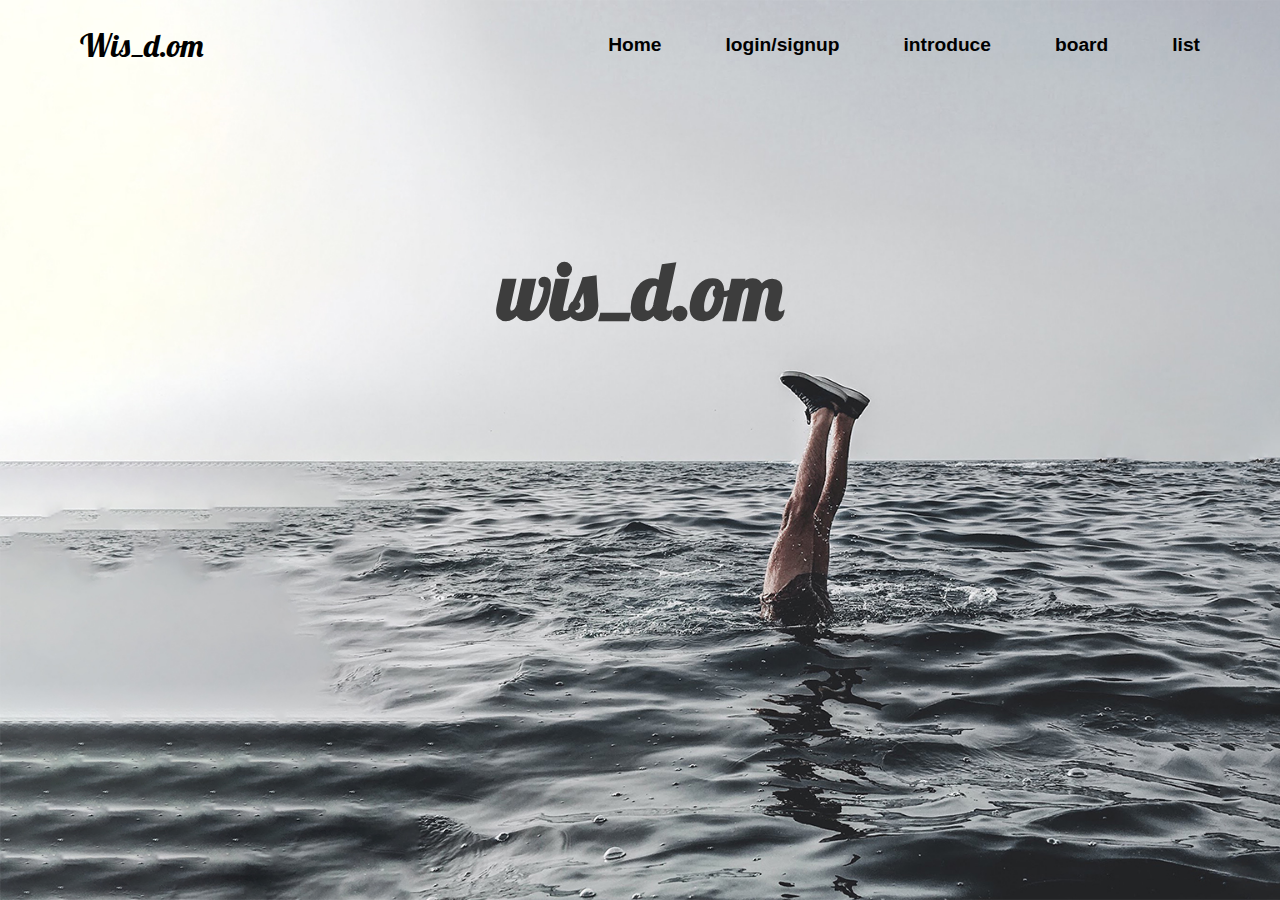
<file: HTML+CSS 레이아웃 미션/index.html>
<!DOCTYPE html>
<html lang="en">
  <head>
    <meta charset="UTF-8" />
    <meta name="viewport" content="width=device-width, initial-scale=1.0" />
    <link rel="stylesheet" href="./style.css" />
    <link
      href="https://fonts.googleapis.com/css2?family=Heebo:wght@500;700&family=Lobster&display=swap"
      rel="stylesheet"
    />
    <title>곽지혜</title>
  </head>
  <body>
    <main>
      <section class="landing">
        <nav>
          <h1 id="logo">Wis_d.om</h1>
          <ul class="nav-links"> <!--링크 걸기-->
            <li><a href="D:/github/WebProject/WebProject/website-animation-trick-master/website-animation-trick-master/index.html">Home</a></li>
            <li><a href="D:\github\WebProject\WebProject\website-animation-trick-master\website-animation-trick-master\login.html">login/signup</a></li>
            <li><a href="D:\github\WebProject\WebProject\website-animation-trick-master\website-animation-trick-master\introduce.html">introduce</a></li>
            <li><a href="D:\github\WebProject\WebProject\website-animation-trick-master\website-animation-trick-master\board.html">board</a></li>
            <li><a href="D:\github\WebProject\WebProject\website-animation-trick-master\website-animation-trick-master\memberList.html">list</a></li>
          </ul>
        </nav>
        <h2 class="big-text">wis_d.om</h2>
      </section>
    </main>
    <!-- 블라인드 형식 인트로 -->
    <!-- <div class="intro">
      <div class="intro-text">
        <h1 class="hide">
          <span class="text">Creating inovation</span>
        </h1>
        <h1 class="hide">
          <span class="text">For Everyday</span>
        </h1>
        <h1 class="hide">
          <span class="text">people.</span>
        </h1>
      </div>
    </div>
    <div class="slider"></div>
    <script
      src="https://cdnjs.cloudflare.com/ajax/libs/gsap/3.5.1/gsap.min.js"
      integrity="sha512-IQLehpLoVS4fNzl7IfH8Iowfm5+RiMGtHykgZJl9AWMgqx0AmJ6cRWcB+GaGVtIsnC4voMfm8f2vwtY+6oPjpQ=="
      crossorigin="anonymous"
    ></script>
    <script src="./app.js"></script> -->
  </body>
</html>
</file>
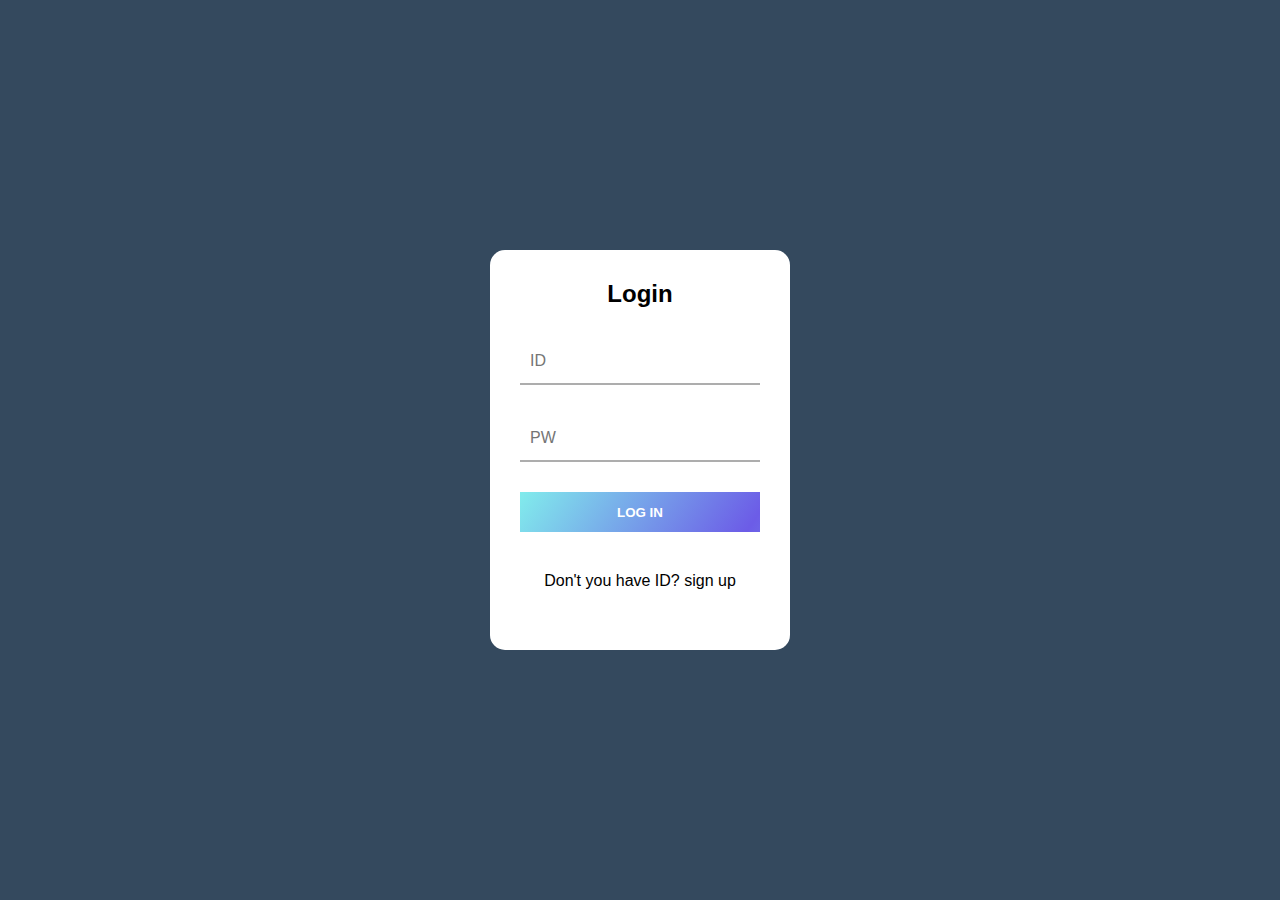
<file: HTML+CSS 레이아웃 미션/login.html>
<DOCTYPE HTML5>
    <html>
      <head>
        <link rel="stylesheet" type="text/css" href="./style.css">
      </head>
    
      <body bgcolor="#34495e" width="100%" height="100%">
        <form action="index.html" method="post" class="loginForm">
          <h2>Login</h2>
          <div class="inputForm">
            <input type="text" class="id" placeholder="ID">
          </div>
          <div class="inputForm">
            <input type="password" class="pw" placeholder="PW">
          </div>
          <button type="button" class="btn" onclick="button()">
            LOG IN
          </button>
          <script>
              let button = () => {
                alert('login Button !')
            }
          </script>
          <div class="bottomText">
            Don't you have ID? <a href="D:\github\WebProject\WebProject\website-animation-trick-master\website-animation-trick-master\signup.html">sign up</a>
          </div>
        </form>
      </body>
    </html>
</file>
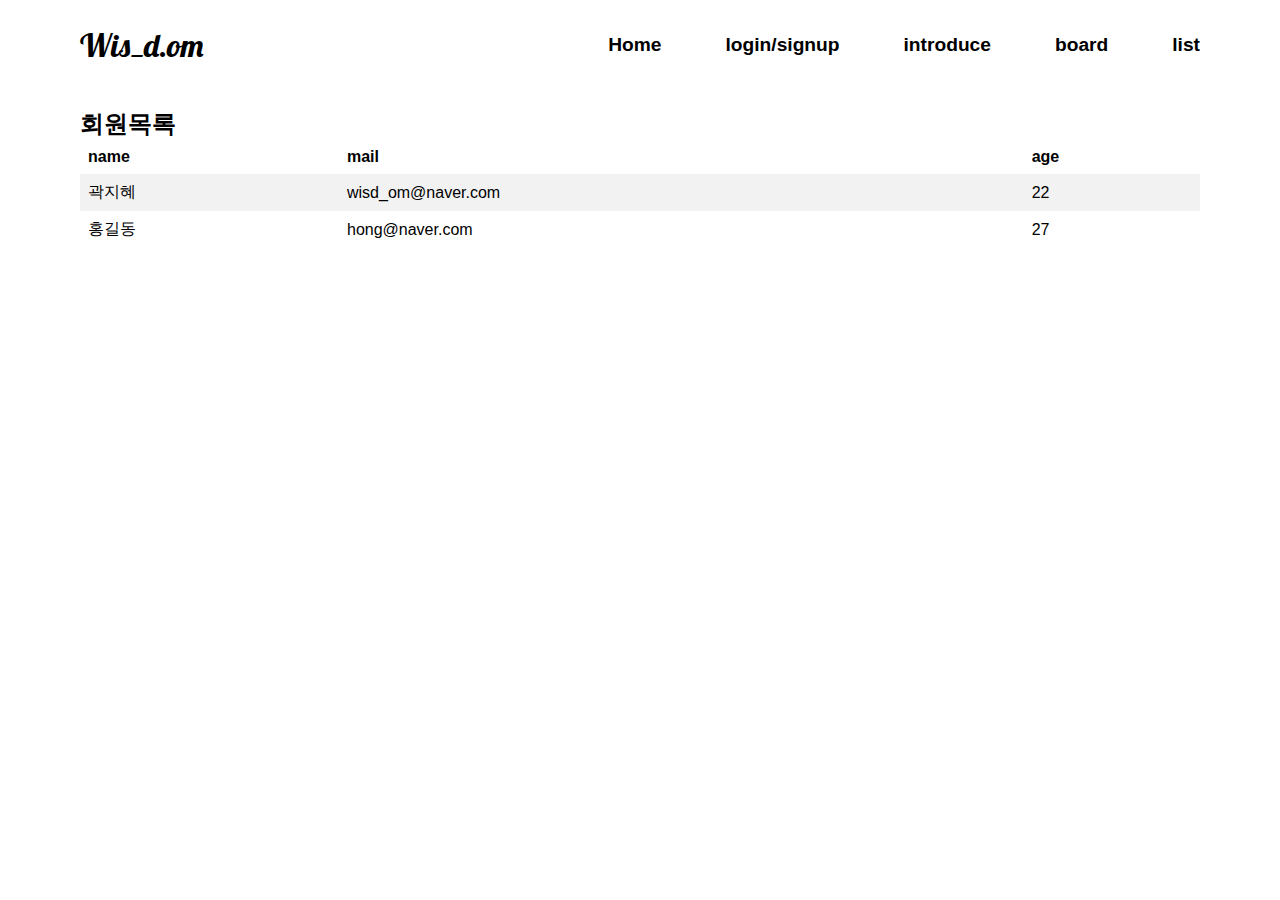
<file: HTML+CSS 레이아웃 미션/memberList.html>
<!DOCTYPE html>
<html lang="en">

<head>
  <meta charset="UTF-8" />
  <meta name="viewport" content="width=device-width, initial-scale=1.0" />
  <link rel="stylesheet" href="./style.css" />
  <link href="https://fonts.googleapis.com/css2?family=Heebo:wght@500;700&family=Lobster&display=swap"
    rel="stylesheet" />
  <title>곽지혜</title>
</head>

<body>
  <main>
    <section class="landing2">
      <nav>
        <h1 id="logo">Wis_d.om</h1>
        <ul class="nav-links">
          <!--링크 걸기-->
          <li><a
              href="D:/github/WebProject/WebProject/website-animation-trick-master/website-animation-trick-master/index.html">Home</a>
          </li>
          <li><a
              href="D:\github\WebProject\WebProject\website-animation-trick-master\website-animation-trick-master\login.html">login/signup</a>
          </li>
          <li><a
              href="D:\github\WebProject\WebProject\website-animation-trick-master\website-animation-trick-master\introduce.html">introduce</a>
          </li>
          <li><a
              href="D:\github\WebProject\WebProject\website-animation-trick-master\website-animation-trick-master\board.html">board</a>
          </li>
          <li><a
              href="D:\github\WebProject\WebProject\website-animation-trick-master\website-animation-trick-master\memberList.html">list</a>
          </li>
        </ul>
      </nav>
      <br>
      <h2>회원목록</h2>
      <div style="overflow-x: auto;">
        <table>
          <tr>
            <th>name</th>
            <th>mail</th>
            <th>age</th>
          </tr>
          <tr>
            <td>곽지혜</td>
            <td>wisd_om@naver.com</td>
            <td>22</td>
          </tr>
          <tr>
            <td>홍길동</td>
            <td>hong@naver.com</td>
            <td>27</td>
          </tr>
        </table>
      </div>
    </section>
   
  </main>
  
</body>

</html>
</file>
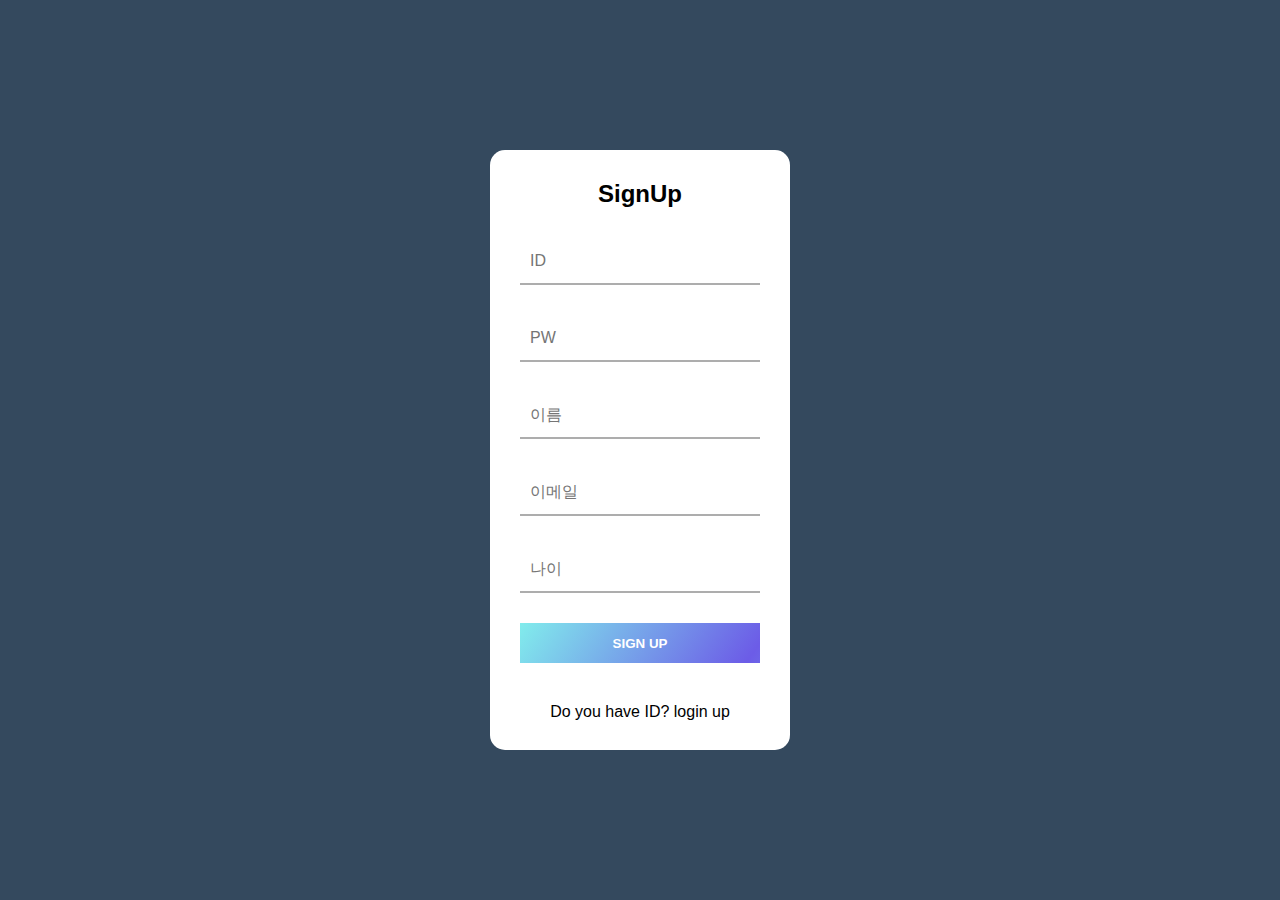
<file: HTML+CSS 레이아웃 미션/signup.html>
<DOCTYPE HTML5>
    <html>
      <head>
        <link rel="stylesheet" type="text/css" href="./style.css">
      </head>
    
      <body bgcolor="#34495e" width="100%" height="100%">
        <form action="index.html" method="post" class="signUpForm">
          <h2>SignUp</h2>
          <div class="inputForm">
            <input type="text" class="id" placeholder="ID">
          </div>
          <div class="inputForm">
            <input type="password" class="pw" placeholder="PW">
          </div>
          <div class="inputForm">
            <input type="text" class="name" placeholder="이름">
          </div>
          <div class="inputForm">
            <input type="text" class="mail" placeholder="이메일">
          </div>
          <div class="inputForm">
            <input type="text" class="age" placeholder="나이">
          </div>
          <button type="inputForm" class="btn" onclick="button()">
            SIGN UP
          </button>
          <script>
              let button = () => {
                alert('signup Button !')
            }
          </script>
          <div class="bottomText">
            Do you have ID? <a href="D:\github\WebProject\WebProject\website-animation-trick-master\website-animation-trick-master\login.html">login up</a>
          </div>
        </form>
      </body>
    </html>
</file>
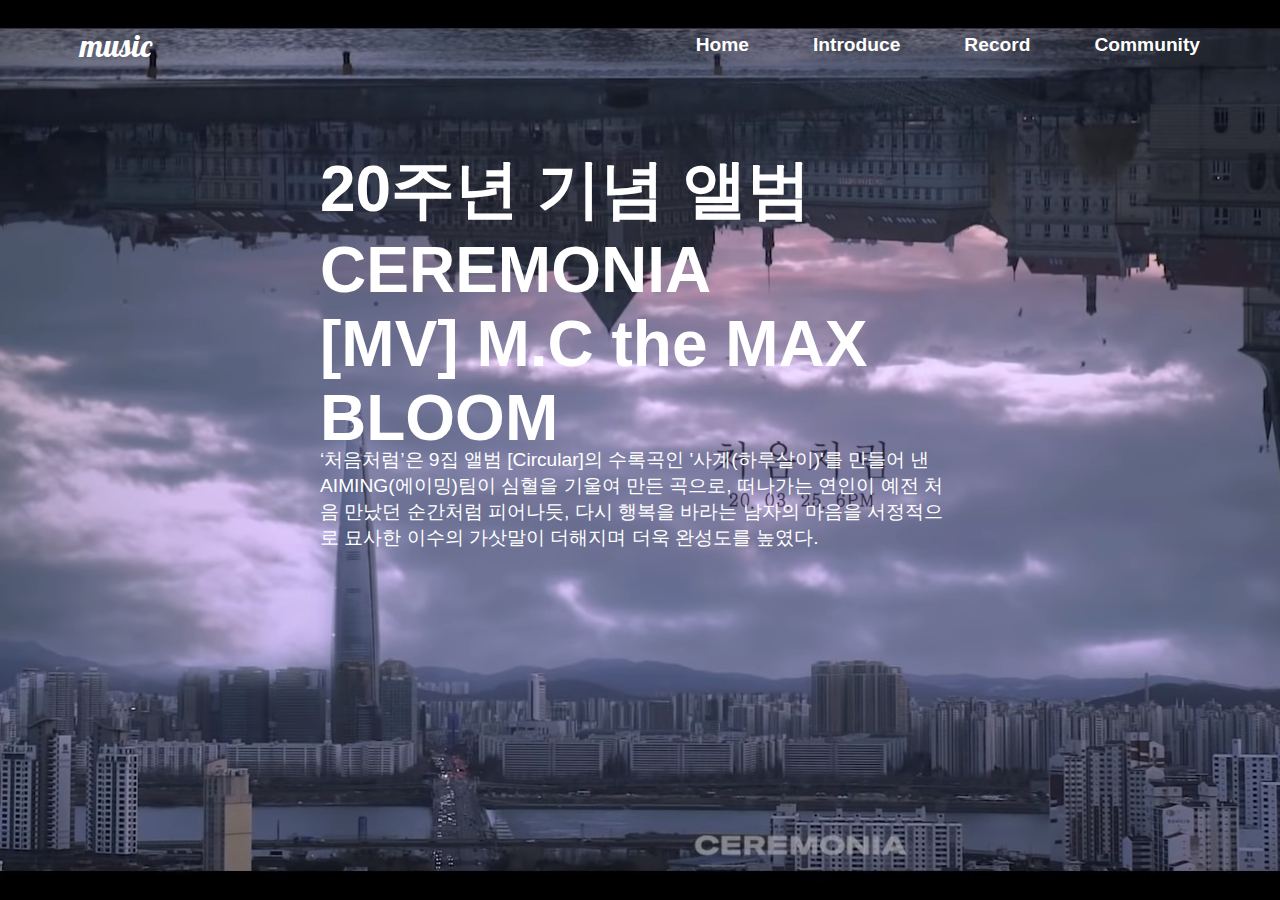
<file: MusicWebSite/새 폴더/home.html>
<!DOCTYPE html>
<html lang="en">
  <head>
    <meta charset="UTF-8" />
    <meta name="viewport" content="width=device-width, initial-scale=1.0" />
    <link rel="stylesheet" href="./style.css" />
    <link
      href="https://fonts.googleapis.com/css2?family=Heebo:wght@500;700&family=Lobster&display=swap"
      rel="stylesheet"
    />
    <title>곽지혜</title>
  </head>
  <body>
    <main>
      <section class="landing">
        <nav>
          <h1 id="logo">music</h1>
          <ul class="nav-links"> <!--링크 걸기-->
            <li><a href="D:\GitHub\WebProject\WebProject\MusicWebSite\새 폴더\home.html">Home</a></li>
            <li><a href="D:\GitHub\WebProject\WebProject\MusicWebSite\새 폴더\introduce.html">Introduce</a></li>
            <li><a href="D:\GitHub\WebProject\WebProject\MusicWebSite\새 폴더\record.html">Record</a></li>
            <li><a href="D:\GitHub\WebProject\WebProject\MusicWebSite\새 폴더\community.html">Community</a></li>
          </ul>
        </nav>
        <h2 class="title-text">20주년 기념 앨범
          CEREMONIA<br>[MV] M.C the MAX BLOOM</h2>
        <div class="noto-text">‘처음처럼’은 9집 앨범 [Circular]의 수록곡인 '사계(하루살이)'를 만들어 낸 AIMING(에이밍)팀이 심혈을 기울여 만든 곡으로, 떠나가는 연인이 예전 처음 만났던 순간처럼 피어나듯, 다시 행복을 바라는 남자의 마음을 서정적으로 묘사한 이수의 가삿말이 더해지며 더욱 완성도를 높였다.</div>
      </section>
    </main>
    <!-- 블라인드 형식 인트로 -->
    <!-- <div class="intro">
      <div class="intro-text">
        <h1 class="hide">
          <span class="text">Creating inovation</span>
        </h1>
        <h1 class="hide">
          <span class="text">For Everyday</span>
        </h1>
        <h1 class="hide">
          <span class="text">people.</span>
        </h1>
      </div>
    </div>
    <div class="slider"></div>
    <script
      src="https://cdnjs.cloudflare.com/ajax/libs/gsap/3.5.1/gsap.min.js"
      integrity="sha512-IQLehpLoVS4fNzl7IfH8Iowfm5+RiMGtHykgZJl9AWMgqx0AmJ6cRWcB+GaGVtIsnC4voMfm8f2vwtY+6oPjpQ=="
      crossorigin="anonymous"
    ></script>
    <script src="./app.js"></script> -->
  </body>
</html>
</file>
<file: HTML+CSS 레이아웃 미션/style.css>
* {
  margin: 0;
  padding: 0;
  box-sizing: border-box;
  text-decoration: none;
  font-family:sans-serif;
}
main {
  font-family: "Heebo", sans-serif;
}
h1 {
  font-family: "Lobster", cursive;
  font-weight: lighter;
  font-size: 2rem;
}

.landing {
  min-height: 100vh;
  background: url("./hero.jpg");
  background-size: cover;
  padding: 0rem 5rem;
}
.landing2 {
  min-height: 100vh;
  background: url("");
  background-size: cover;
  padding: 0rem 5rem;
}
nav {
  display: flex;
  align-items: center;
  justify-content: space-between;
  min-height: 10vh;
}
.nav-links {
  display: flex;
  list-style: none;
}
.nav-links1 {
  display: flex;
  list-style: none;
}
.nav-links li {
  padding-left: 4rem;
  font-size: 1.2rem;
  font-weight: bold;
}
/* a태그 */
.nav-links li a {
  display: block; /*a태그 범위에서 li크기만큼의 범위로 늘려줌*/
}
.nav-links li a:hover {
  color: rgb(47, 117, 119);
  
}


#logo {
  font-family: "Lobster", cursive;
  font-weight: lighter;
  font-size: 2rem;
}

.big-text {
  position: absolute;
  top: 30%;
  left: 50%;
  transform: translate(-50%, -30%);
  font-size: 5rem;
  font-family: "Lobster", cursive;
  color: rgb(61, 61, 61);
}

.intro {
  background: black;
  position: fixed;
  top: 0;
  left: 0;
  width: 100%;
  height: 100%;
  display: flex;
  justify-content: center;
  align-items: center;
}
.slider {
  background: rgb(97, 105, 109);
  position: fixed;
  top: 0;
  left: 0;
  width: 100%;
  height: 100%;
  transform: translateY(100%);
}

.intro-text {
  color: rgb(233, 233, 233);
  font-family: "Heebo", sans-serif;
  font-size: 3rem;
}

.hide {
  background: black;
  overflow: hidden;
}

.hide span {
  transform: translateY(100%);
  display: inline-block;
}
a {
  color: black;
  text-decoration: none;
  width: auto;
}


/*--------------------
 	Our Work Section
---------------------*/

.оur-work{
	background-color: #fff;
}

.our-work .grid li{
	padding: 20px;
	height: 350px;
	border-radius: 3px;

	background-clip: content-box;
	background-size: cover;
	background-position: center;
	background-color: #333;
}

.our-work .grid li.small{
	flex-basis: 40%;
}

.our-work .grid li.large{
	flex-basis: 60%;
}


@media (max-width: 1000px){

	.our-work .grid li.small,
	.our-work .grid li.large{
		flex-basis: 100%;
	}

}


section h3.title{
	color: #414a4f;
	text-transform: capitalize; 
	font: bold 32px 'Open Sans', sans-serif;
	margin-bottom: 35px;
	text-align: center;
}

section p{
	max-width: 800px;
	text-align: center;
	margin-bottom: 35px;
	padding: 0 20px;
	line-height: 2;
}

ul.grid{
	width: 100%;
	display: flex;
	flex-wrap: wrap;
	justify-content: center;
}



/*----------------------
 	Features Section
----------------------*/

.features{
	background-color: #f7f7f7;
}

.features .grid li{
	padding: 0 30px;
	flex-basis: 33%;
	text-align: center;
}

.features .grid li i{
    font-size: 50px;
    color: #2196F3;
    margin-bottom: 25px;
}

.features .grid li h4{
	color: #555;
    font-size: 20px;
    margin-bottom: 25px;
}

.features .grid li p{
    margin: 0;
}

@media (max-width: 1000px){

	.features .grid li{
		flex-basis: 70%;
		margin-bottom: 65px;
	}

	.features .grid li:last-child{
		margin-bottom: 0;
	}

}


@media (max-width: 600px){

	.features .grid li{
		flex-basis: 100%;
	}

}


/* 로그인 css */
body {
  /* background-image: #34495e; */
  background-image: #616161;
}

.loginForm {
  position:absolute;
  width:300px;
  height:400px;
  padding: 30px, 20px;
  background-color:#FFFFFF;
  text-align:center;
  top:50%;
  left:50%;
  transform: translate(-50%,-50%);
  border-radius: 15px;
}

.signUpForm {
  position:absolute;
  width:300px;
  height:600px;
  padding: 30px, 20px;
  background-color:#FFFFFF;
  text-align:center;
  top:50%;
  left:50%;
  transform: translate(-50%,-50%);
  border-radius: 15px;
}

.loginForm h2{
  text-align: center;
  margin: 30px;
}
.signUpForm h2{
  text-align: center;
  margin: 30px;
}
.inputForm{
  border-bottom: 2px solid #adadad;
  margin: 30px;
  padding: 10px 10px;
}


.id {
  width: 100%;
  border:none;
  outline:none;
  color: #636e72;
  font-size:16px;
  height:25px;
  background: none;
}

.pw {
  width: 100%;
  border:none;
  outline:none;
  color: #636e72;
  font-size:16px;
  height:25px;
  background: none;
}

.name{
  width: 100%;
  border:none;
  outline:none;
  color: #636e72;
  font-size:16px;
  height:25px;
  background: none;
}
.mail{
  width: 100%;
  border:none;
  outline:none;
  color: #636e72;
  font-size:16px;
  height:25px;
  background: none;
}
.age{
  width: 100%;
  border:none;
  outline:none;
  color: #636e72;
  font-size:16px;
  height:25px;
  background: none;
}

.btn {
  position:relative;
  left:40%;
  transform: translateX(-50%);
  margin-bottom: 40px;
  width:80%;
  height:40px;
  background: linear-gradient(125deg,#81ecec,#6c5ce7,#81ecec);
  background-position: left;
  background-size: 200%;
  color:white;
  font-weight: bold;
  border:none;
  cursor:pointer;
  transition: 0.4s;
  display:inline;
}

.btn:hover {
  background-position: right;
}

.bottomText {
  text-align: center;
}

.nav > div > a:nth-of-type(1) {
  box-shadow: inset 0px -3px 0px #815b9c;
  /* border-bottom: 3px solid #815b9c; */
  color: #44394d;
}

table
{
    border-collapse: collapse;
    width: 100%;
}
th, td
{
    text-align: left;
    padding: 8px;
}
tr:nth-child(even)
{
    background-color: #f2f2f2;
}

.board_list_wrap {
  padding: 50px;
}

.board_list_head,
.board_list_body .item {
  padding: 10px 0;
  font-size: 0;
}

.board_list_head {
  border-top: 2px solid rgb(47, 117, 119);
  border-bottom: 1px solid #ccc;
}

.board_list_body .item {
  border-bottom: 1px solid #ccc;
}

.board_list_head > div,
.board_list_body .item > div {
  display: inline-block;
  text-align: center;
  font-size: 14px;
}

.board_list_head > div {
  font-weight: 600;
}

.board_list .num {
  width: 10%;
}

.board_list .tit {
  width: 55%;
}

.board_list_body div.tit {
  text-align: left;
}

.board_list_body div.tit a:hover {
  text-decoration: underline;
}

.board_list .writer {
  width: 10%;
}

.board_list .date {
  width: 15%;
}

.board_list .view {
  width: 10%;
}

/* paging */
.paging {
  margin-top: 30px;
  text-align: center;
}

.paging a {
  display: inline-block;
  vertical-align: middle;
}

.paging a.bt {
  width: 30px;
  height: 30px;
  background-color: #ccc;
  background-image: url(../img/page_bt.png);
  background-repeat: no-repeat;
  border-radius: 100px;
  text-indent: -1000px;
  overflow: hidden;
}

.paging a.bt:hover {
  background-color: #999;
}

.paging a.first {
  background-position: 10px -40px;
}

.paging a.prev {
  margin-right: 5px;
  background-position: 10px 10px;
}

.paging a.next {
  margin-left: 5px;
  background-position: -40px 10px;
}

.paging a.last {
  background-position: -40px -40px;
}

.paging a.num {
  margin: 0 5px;
}

.paging a.num.on {
  color: rgb(47, 117, 119);
}

.paging a.num:hover {
  text-decoration: underline;
}

.text-white-50{color:rgba(255,255,255,0.5) !important}

.container{width:100%;padding-right:15px;padding-left:15px;margin-right:auto;margin-left:auto}@media (min-width: 576px){.container{max-width:540px}}@media (min-width: 768px){.container{max-width:720px}}@media (min-width: 992px){.container{max-width:960px}}@media (min-width: 1200px){.container{max-width:1140px}}.container-fluid{width:100%;padding-right:15px;padding-left:15px;margin-right:auto;margin-left:auto}

.col-lg-12,.col-lg,.col-lg-auto,.col-xl-1,.col-xl-2,.col-xl-3,.col-xl-4,.col-xl-5,.col-xl-6,.col-xl-7,.col-xl-8,.col-xl-9,.col-xl-10,.col-xl-11,.col-xl-12,.col-xl,.col-xl-auto{position:relative;width:100%;min-height:1px;padding-right:15px;padding-left:15px}.col{flex-basis:0;flex-grow:1;max-width:100%}.col-auto{flex:0 0 auto;width:auto;max-width:none}

.overlay-bg{background:rgba(7,4,31,0.6)}
</file>
<file: MusicWebSite/새 폴더/style.css>
* {
  margin: 0;
  padding: 0;
  box-sizing: border-box;
  text-decoration: none;
  font-family:sans-serif;
}
main {
  font-family: "Heebo", sans-serif;
}
h1 {
  font-family: "Lobster", cursive;
  font-weight: lighter;
  font-size: 2rem;
}

.landing {
  min-height: 100vh;
  background: url("./bloom2.png");
  background-size: cover;
  padding: 0rem 5rem;
}
.landing2 {
  min-height: 100vh;
  background: url("");
  background-size: cover;
  padding: 0rem 5rem;
}
nav {
  display: flex;
  align-items: center;
  justify-content: space-between;
  min-height: 10vh;
}
.nav-links {
  display: flex;
  list-style: none;
}
.nav-links1 {
  display: flex;
  list-style: none;
}
.nav-links li {
  padding-left: 4rem;
  font-size: 1.2rem;
  font-weight: bold;
}
/* a태그 */
.nav-links li a {
  display: block; /*a태그 범위에서 li크기만큼의 범위로 늘려줌*/
}
.nav-links li a:hover {
  color:black;
  
}


#logo {
  font-family: "Lobster", cursive;
  font-weight: lighter;
  font-size: 2rem;
  color: white;
}

.big-text {
  position: absolute;
  top: 30%;
  left: 50%;
  transform: translate(-50%, -30%);
  font-size: 5rem;
  font-family: "Lobster", cursive;
  color: rgb(61, 61, 61);
}
.title-text {
  position: absolute;
  top: 30%;
  left: 50%;
  transform: translate(-50%, -40%);
  font-size: 4rem;
  font-family: 'Noto Sans KR', sans-serif;
  color: rgb(255, 255, 255);
}

.intro {
  background: white;
  position: fixed;
  top: 0;
  left: 0;
  width: 100%;
  height: 100%;
  display: flex;
  justify-content: center;
  align-items: center;
}
.slider {
  background: rgb(97, 105, 109);
  position: fixed;
  top: 0;
  left: 0;
  width: 100%;
  height: 100%;
  transform: translateY(100%);
}

.noto-text{
  position: absolute;
  top: 45%;
  left: 50%;
  transform: translate(-50%, 40%);
  font-size: 1.2rem;
  font-family: 'Noto Sans KR', sans-serif;
  color: rgb(255, 255, 255);
}

.intro-text {
  color: rgb(233, 233, 233);
  font-family: "Heebo", sans-serif;
  font-size: 3rem;
}

.hide {
  background: white;
  overflow: hidden;
}

.hide span {
  transform: translateY(100%);
  display: inline-block;
}
a {
  color: white;
  text-decoration: none;
  width: auto;
}


/*--------------------
 	Our Work Section
---------------------*/

.оur-work{
	background-color: #fff;
}

.our-work .grid li{
	padding: 20px;
	height: 350px;
	border-radius: 3px;

	background-clip: content-box;
	background-size: cover;
	background-position: center;
	background-color: #333;
}

.our-work .grid li.small{
	flex-basis: 40%;
}

.our-work .grid li.large{
	flex-basis: 60%;
}


@media (max-width: 1000px){

	.our-work .grid li.small,
	.our-work .grid li.large{
		flex-basis: 100%;
	}

}


section h3.title{
	color: #414a4f;
	text-transform: capitalize; 
	font: bold 32px 'Open Sans', sans-serif;
	margin-bottom: 35px;
	text-align: center;
}

section p{
	max-width: 800px;
	text-align: center;
	margin-bottom: 35px;
	padding: 0 20px;
	line-height: 2;
}

ul.grid{
	width: 100%;
	display: flex;
	flex-wrap: wrap;
	justify-content: center;
}



/*----------------------
 	Features Section
----------------------*/

.features{
	background-color: #f7f7f7;
}

.features .grid li{
	padding: 0 30px;
	flex-basis: 33%;
	text-align: center;
}

.features .grid li i{
    font-size: 50px;
    color: #2196F3;
    margin-bottom: 25px;
}

.features .grid li h4{
	color: #555;
    font-size: 20px;
    margin-bottom: 25px;
}

.features .grid li p{
    margin: 0;
}

@media (max-width: 1000px){

	.features .grid li{
		flex-basis: 70%;
		margin-bottom: 65px;
	}

	.features .grid li:last-child{
		margin-bottom: 0;
	}

}


@media (max-width: 600px){

	.features .grid li{
		flex-basis: 100%;
	}

}


/* 로그인 css */
body {
  /* background-image: #34495e; */
  background-image: #616161;
}

.loginForm {
  position:absolute;
  width:300px;
  height:400px;
  padding: 30px, 20px;
  background-color:#FFFFFF;
  text-align:center;
  top:50%;
  left:50%;
  transform: translate(-50%,-50%);
  border-radius: 15px;
}

.signUpForm {
  position:absolute;
  width:300px;
  height:600px;
  padding: 30px, 20px;
  background-color:#FFFFFF;
  text-align:center;
  top:50%;
  left:50%;
  transform: translate(-50%,-50%);
  border-radius: 15px;
}

.loginForm h2{
  text-align: center;
  margin: 30px;
}
.signUpForm h2{
  text-align: center;
  margin: 30px;
}
.inputForm{
  border-bottom: 2px solid #adadad;
  margin: 30px;
  padding: 10px 10px;
}


.id {
  width: 100%;
  border:none;
  outline:none;
  color: #636e72;
  font-size:16px;
  height:25px;
  background: none;
}

.pw {
  width: 100%;
  border:none;
  outline:none;
  color: #636e72;
  font-size:16px;
  height:25px;
  background: none;
}

.name{
  width: 100%;
  border:none;
  outline:none;
  color: #636e72;
  font-size:16px;
  height:25px;
  background: none;
}
.mail{
  width: 100%;
  border:none;
  outline:none;
  color: #636e72;
  font-size:16px;
  height:25px;
  background: none;
}
.age{
  width: 100%;
  border:none;
  outline:none;
  color: #636e72;
  font-size:16px;
  height:25px;
  background: none;
}

.btn {
  position:relative;
  left:40%;
  transform: translateX(-50%);
  margin-bottom: 40px;
  width:80%;
  height:40px;
  background: linear-gradient(125deg,#81ecec,#6c5ce7,#81ecec);
  background-position: left;
  background-size: 200%;
  color:white;
  font-weight: bold;
  border:none;
  cursor:pointer;
  transition: 0.4s;
  display:inline;
}

.btn:hover {
  background-position: right;
}

.bottomText {
  text-align: center;
}

.nav > div > a:nth-of-type(1) {
  box-shadow: inset 0px -3px 0px #815b9c;
  /* border-bottom: 3px solid #815b9c; */
  color: #44394d;
}

table
{
    border-collapse: collapse;
    width: 100%;
}
th, td
{
    text-align: left;
    padding: 8px;
}
tr:nth-child(even)
{
    background-color: #f2f2f2;
}

.board_list_wrap {
  padding: 50px;
}

.board_list_head,
.board_list_body .item {
  padding: 10px 0;
  font-size: 0;
}

.board_list_head {
  border-top: 2px solid rgb(47, 117, 119);
  border-bottom: 1px solid #ccc;
}

.board_list_body .item {
  border-bottom: 1px solid #ccc;
}

.board_list_head > div,
.board_list_body .item > div {
  display: inline-block;
  text-align: center;
  font-size: 14px;
}

.board_list_head > div {
  font-weight: 600;
}

.board_list .num {
  width: 10%;
}

.board_list .tit {
  width: 55%;
}

.board_list_body div.tit {
  text-align: left;
}

.board_list_body div.tit a:hover {
  text-decoration: underline;
}

.board_list .writer {
  width: 10%;
}

.board_list .date {
  width: 15%;
}

.board_list .view {
  width: 10%;
}

/* paging */
.paging {
  margin-top: 30px;
  text-align: center;
}

.paging a {
  display: inline-block;
  vertical-align: middle;
}

.paging a.bt {
  width: 30px;
  height: 30px;
  background-color: #ccc;
  background-image: url(../img/page_bt.png);
  background-repeat: no-repeat;
  border-radius: 100px;
  text-indent: -1000px;
  overflow: hidden;
}

.paging a.bt:hover {
  background-color: #999;
}

.paging a.first {
  background-position: 10px -40px;
}

.paging a.prev {
  margin-right: 5px;
  background-position: 10px 10px;
}

.paging a.next {
  margin-left: 5px;
  background-position: -40px 10px;
}

.paging a.last {
  background-position: -40px -40px;
}

.paging a.num {
  margin: 0 5px;
}

.paging a.num.on {
  color: black;
}

.paging a.num:hover {
  text-decoration: underline;
}

.text-white-50{color:rgb(255, 255, 255) !important}

.container
{width:100%;padding-right:30px;padding-left:15px;margin-right:auto;margin-left:auto}@media (min-width: 800px){.container{max-width:540px}}@media (min-width: 768px){.container{max-width:720px}}@media (min-width: 992px){.container{max-width:960px}}@media (min-width: 1200px){.container{max-width:1140px}}.container-fluid{width:100%;padding-right:15px;padding-left:15px;margin-right:auto;margin-left:auto}

.col-lg-12,.col-lg,.col-lg-auto,.col-xl-1,.col-xl-2,.col-xl-3,.col-xl-4,.col-xl-5,.col-xl-6,.col-xl-7,.col-xl-8,.col-xl-9,.col-xl-10,.col-xl-11,.col-xl-12,.col-xl,.col-xl-auto{
  position:relative;width:100%;min-height:1px;padding-right:15px;padding-left:15px}
.col{
  flex-basis:0;flex-grow:1;max-width:100%}
.col-auto{
  flex:0 0 auto;width:auto;max-width:none}

.overlay-bg{background:rgba(7,4,31,0.6)}
.feature-item{padding:0px 17px;text-align:center;margin-bottom:50px}
.feature-item i{margin-bottom:35px;font-size:65px;border:1px solid #9499a5;padding:300px 400px;display:inline-block;color:#263a4e;-webkit-transition:all 0.3s ease 0s;-moz-transition:all 0.3s ease 0s;-o-transition:all 0.3s ease 0s;transition:all 0.3s ease 0s}@media (max-width: 767px){.feature-item i{margin-bottom:20px}}.feature-item h4{font-size:20px;margin-bottom:15px;text-transform:capitalize;-webkit-transition:all 0.3s ease 0s;-moz-transition:all 0.3s ease 0s;-o-transition:all 0.3s ease 0s;transition:all 0.3s ease 0s}.feature-item p{margin-bottom:0px}.feature-item:hover i{border:1px solid #cea06c}
.feature-item:hover h4{color:#cea06c}
</file>
